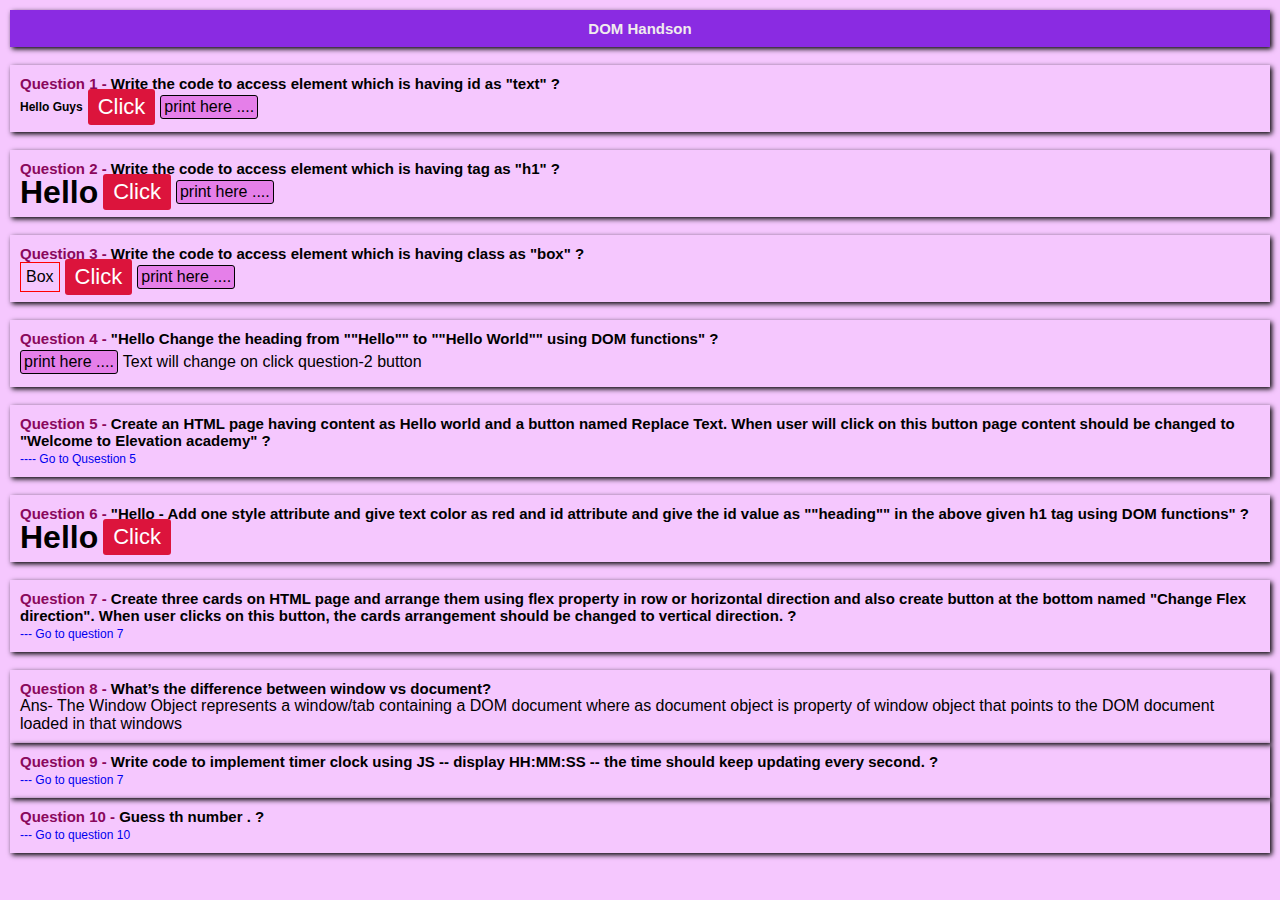
<file: index.html>
<!DOCTYPE html>
<html lang="en">
<head>
    <meta charset="UTF-8">
    <meta name="viewport" content="width=device-width, initial-scale=1.0">
    <title>Document</title>
    <link rel="stylesheet" href="style.css">
</head>

<body>
    <div class="parnet" style="background-color: blueviolet;">
        <h4 style="text-align: center; color: rgb(240, 236, 237);">DOM Handson</h4>
    </div>
    <br>
    
<div class="parnet">
    <h4><span> Question 1 - </span> Write the code to access element which is having id as "text" ?</h4>
<div style="display: flex; height: 30px; align-items: center; gap: 5px;">
    <h5 id="text">Hello Guys</h5>
    <button onclick="firstClick()">Click</button>
    <div id="result" class="printbox" style="padding: 2px 3px; border: 1px solid black;">print here ....</div>
</div>
</div>

<br>

<div class="parnet">
<h4><span> Question 2 - </span>Write the code to access element which is having tag as "h1" ?</h4>
<div style="display: flex; height: 30px; align-items: center; gap: 5px;">
    <h1>Hello</h1>
    <button onclick="secondClick()">Click</button>
    <div id="result1"class="printbox" style="padding: 2px 3px; border: 1px solid black;">print here ....</div>
</div>
</div>
<br>


<div class="parnet">
<h4><span> Question  3 - </span> Write the code to access element which is having class as "box" ?</h4>
<div style="display: flex; height: 30px; align-items: center; gap: 5px;">
    <div class="box" style="height:30px; padding: 5px; width: auto; border: 1px solid red;">Box</div>
    <button onclick="boxClick()">Click</button>
    <div id="result3" class="printbox" style="padding: 2px 3px; border: 1px solid black;">print here ....</div>
</div>
</div>
<br>


<div class="parnet">
<h4><span> Question 4 - </span>  "Hello Change the heading from ""Hello"" to ""Hello World"" using DOM functions" ?</h4>
<div style="display: flex; height: 30px; align-items: center; gap: 5px;">
    <div id="result2" class="printbox" style="padding: 2px 3px; border: 1px solid black;">print here ....</div>
    Text will change on click question-2  button
</div>
</div>
<br>

<div class="parnet">
<h4><span> Question 5 - </span> Create an HTML page having content as Hello world and a button named Replace Text. When user will click on this button page content should be changed to "Welcome to Elevation academy" ?</h4>
<a href="qst5.html">---- Go to Qusestion 5</a>

</div>
<br>

<div class="parnet">
<h4><span> Question 6 - </span> "Hello  - Add one style attribute and give text color as red and id attribute and give the id value as ""heading"" in the above given h1 tag using DOM functions" ?</h4>
<div style="display: flex; height: 30px; align-items: center; gap: 5px;">
    <h1>Hello</h1>
    <button onclick="thirdClick()">Click</button>
</div>
</div>
<br>

<div class="parnet">
<h4><span> Question 7 - </span> Create three cards on HTML page and arrange them using flex property in row or horizontal direction and also create button at the bottom named "Change Flex direction". When user clicks on this button, the cards arrangement should be changed to vertical direction. ?</h4>
<a href="cardDirection.html">--- Go to question 7</a>
</div>
<br>

<div class="parnet">
    <h4><span>Question 8 - </span>What’s the difference between window vs document?</h4>
    Ans- The Window Object represents a window/tab containing a DOM document where as document object is property of window object that points to the DOM document loaded in that windows
</div>

<div class="parnet">
    <h4><span> Question 9 - </span> Write code to implement timer clock using JS -- display HH:MM:SS -- the time should keep updating every second. ?</h4>
    <a href="clock.html">--- Go to question 7</a>
    </div>


    <div class="parnet">
        <h4><span> Question 10 - </span> Guess th number . ?</h4>
        <a href="guess.html">--- Go to question 10</a>
        </div>
    <script>

// question 1
        let hellotext = document.getElementById("text")
        let printtext = document.getElementById("result")
            function firstClick(){
                printtext.textContent = hellotext.innerText
            }


 // question 2  and question 4

 let getH1 = document.getElementsByTagName("h1")
 let printtexth1 = document.getElementById("result1")
 let printtexth11 = document.getElementById("result2")


 function secondClick(){
    printtexth1.textContent = getH1[0].innerText
    printtexth11.textContent = "Hello World"


            }

            // question 3
            let result3 = document.getElementById("result3")
            let box = document.getElementsByClassName("box")

            function boxClick(){
                    result3.textContent=box[0].innerText
            }


            // question 6
            function thirdClick(){
                getH1[1].setAttribute("style","color:red;")
                getH1[1].setAttribute("id","heading")

            }





    </script>
</body>
</html>
</file>
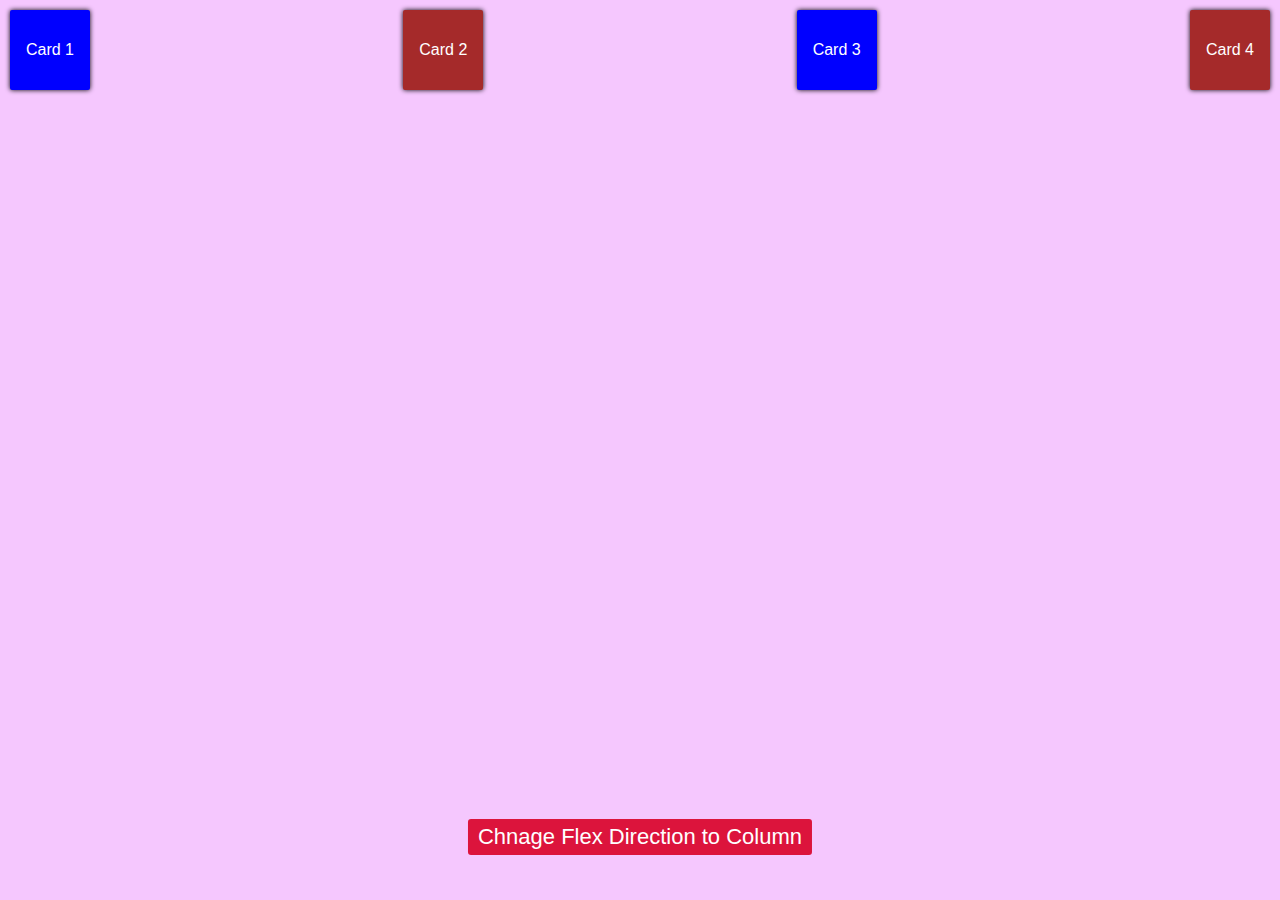
<file: cardDirection.html>
<!DOCTYPE html>
<html lang="en">
<head>
    <meta charset="UTF-8">
    <meta name="viewport" content="width=device-width, initial-scale=1.0">
    <title>Change Card Direction</title>
    <link rel="stylesheet" href="style.css">
</head>
<body>
    <div class="cards-container">
        <div class="card"> Card 1</div>
        <div class="card">Card 2</div>
        <div class="card">Card 3</div>
        <div class="card">Card 4</div>

    </div>
    <button class="direction-card"onclick= "changeDir()">Chnage Flex Direction to Column</button>

    <script>

let cardscontainer  = document.getElementsByClassName("cards-container")
var flag=1
function changeDir(){
if(flag===1){
    cardscontainer[0].style.flexDirection = "column"
cardscontainer[0].style.gap = "10px"
document.querySelector(".direction-card").innerText="Change Flex Direction to Row"
flag=0
}
else{
    cardscontainer[0].style.flexDirection = "initial"
cardscontainer[0].style.gap = "inital"
document.querySelector(".direction-card").innerText="Change Flex Direction to Column"

flag =1
}

}
    </script>
</body>
</html>
</file>
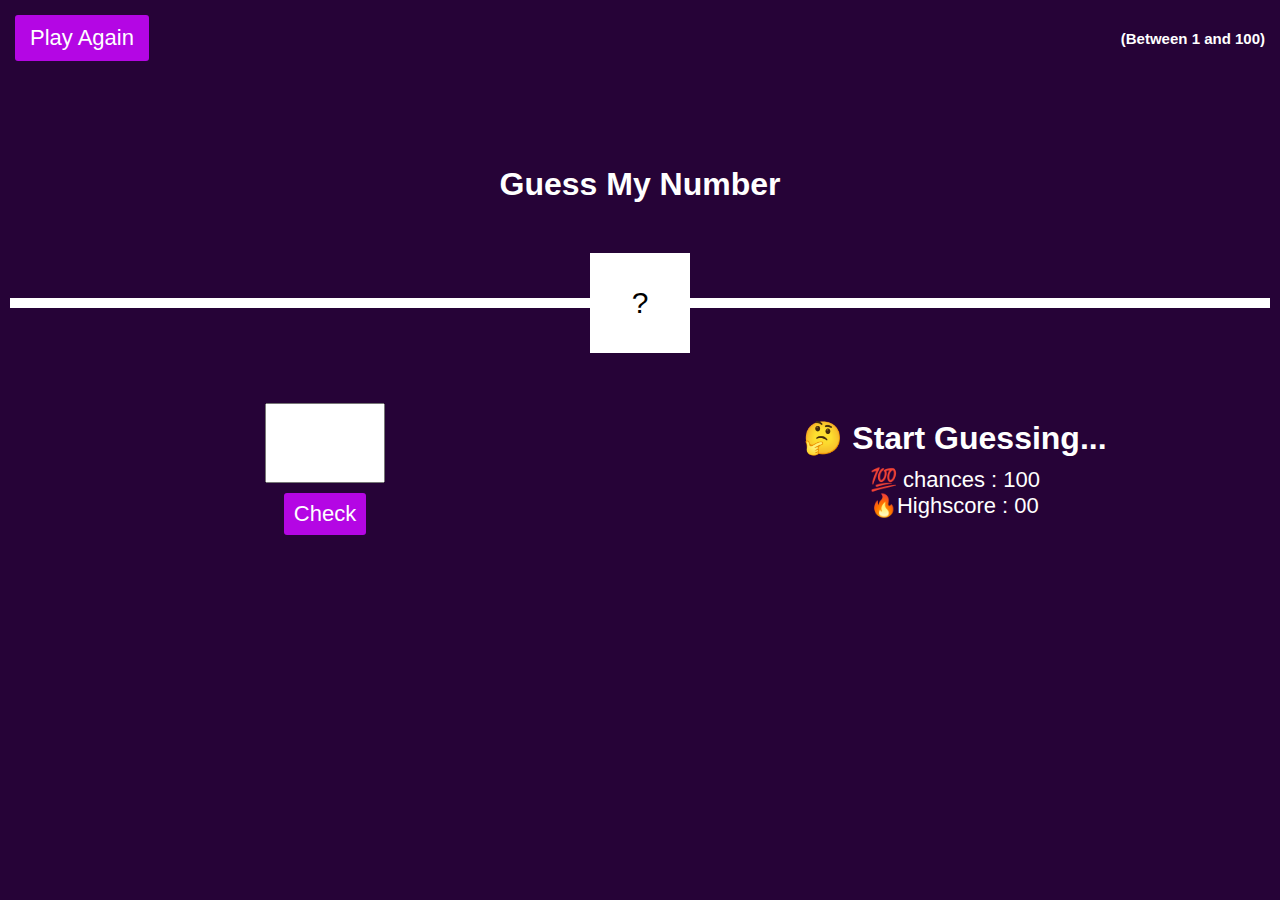
<file: guess.html>
<!DOCTYPE html>
<html lang="en">
<head>
    <meta charset="UTF-8">
    <meta name="viewport" content="width=device-width, initial-scale=1.0">
    <title>Guess the Number</title>
    <link rel="stylesheet" href="style.css">
</head>
<style>
    body{
        background-color: rgb(38, 3, 55);
        color: white;
        min-height: 100vh;
    }
</style>
<body>

    <div class="guess-container">
        <div class="play">
            <button onclick="refresh()">Play Again</button>
            <h4>(Between 1 and 100)</h4>

        </div>
        <h1 id="guessNum" style="text-align: center; ">Guess My Number</h1>
        <div class="checkNum">
            <div class="line"></div>
            <div class="checkboxnum">?</div>
        </div>

        <div class="enterinput">
            <div class="enternum">
                <input id="check" type="number">
                <button onclick="checkNum()" id="checkButton">Check</button>

            </div>
            <div class="guessing">
                <h1 id="wonRes">🤔 Start Guessing...</h1>

                <div class="score">
                    <p id="chance">💯 Chances : 100</p>
                    <p id="score">🔥Highscore : 00</p>

                </div>
            </div>
        </div>
    </div>

    

    <script>

let check = document.getElementById("check")
let guessNum = document.getElementById("guessNum")
let checkboxnum = document.getElementsByClassName("checkboxnum")
let line= document.getElementsByClassName("line")
let chance = document.getElementById("chance")
let score = document.getElementById("score")
let wonRes = document.getElementById("wonRes")
let checkButton =document.getElementById("checkButton")
let body = document.getElementsByTagName("body")



function  randomNum(){
    return Math.floor(Math.random()*(100));
}

let randomNumber = randomNum()
var chances =100

chance.innerText=`💯 chances : ${chances}`
function checkNum(){

    if(parseInt(check.value)>randomNumber){
        wonRes.innerText = " 🥲 Your Guessing is high  🥲"
        --chances
        chance.innerText=`💯 chances : ${chances}`

    }
   
    
    else if(parseInt(check.value)<randomNumber){
        wonRes.innerText = " 🥲 Your Guessing is Low  🥲"
        --chances
        chance.innerText=`💯 chances : ${chances}`
    }
    else{
        wonRes.innerText = "🤩🤩 Hurray 🥇 You Won 🤩🤩"
        checkboxnum[0].innerText= randomNumber
        checkboxnum[0].style.boxShadow = "0px 0px 10px green, 0px 0px 15px rgb(3, 143, 24), 0px 0px 20px rgb(3, 143, 120)"
        line[0].style.backgroundColor= "rgb(3, 143, 120)"
        score.innerText=`🔥 HighScore : ${chances}`
        checkButton.style.display="none"
        body[0].style.background="linear-gradient(45deg , blue ,rgb(128, 4, 152)"

    }
    

}

function refresh(){
    chances=100
    chance.innerText=`💯 chances : ${chances}`
    wonRes.innerText = "🤔 Start guessing ..."
    checkButton.style.display="block"
    check.value=''
    checkboxnum[0].innerText= "?"
    randomNumber= randomNum()
    body[0].style.backgroundColor="rgb(38, 3, 55)"


}

    </script>
</body>
</html>
</file>
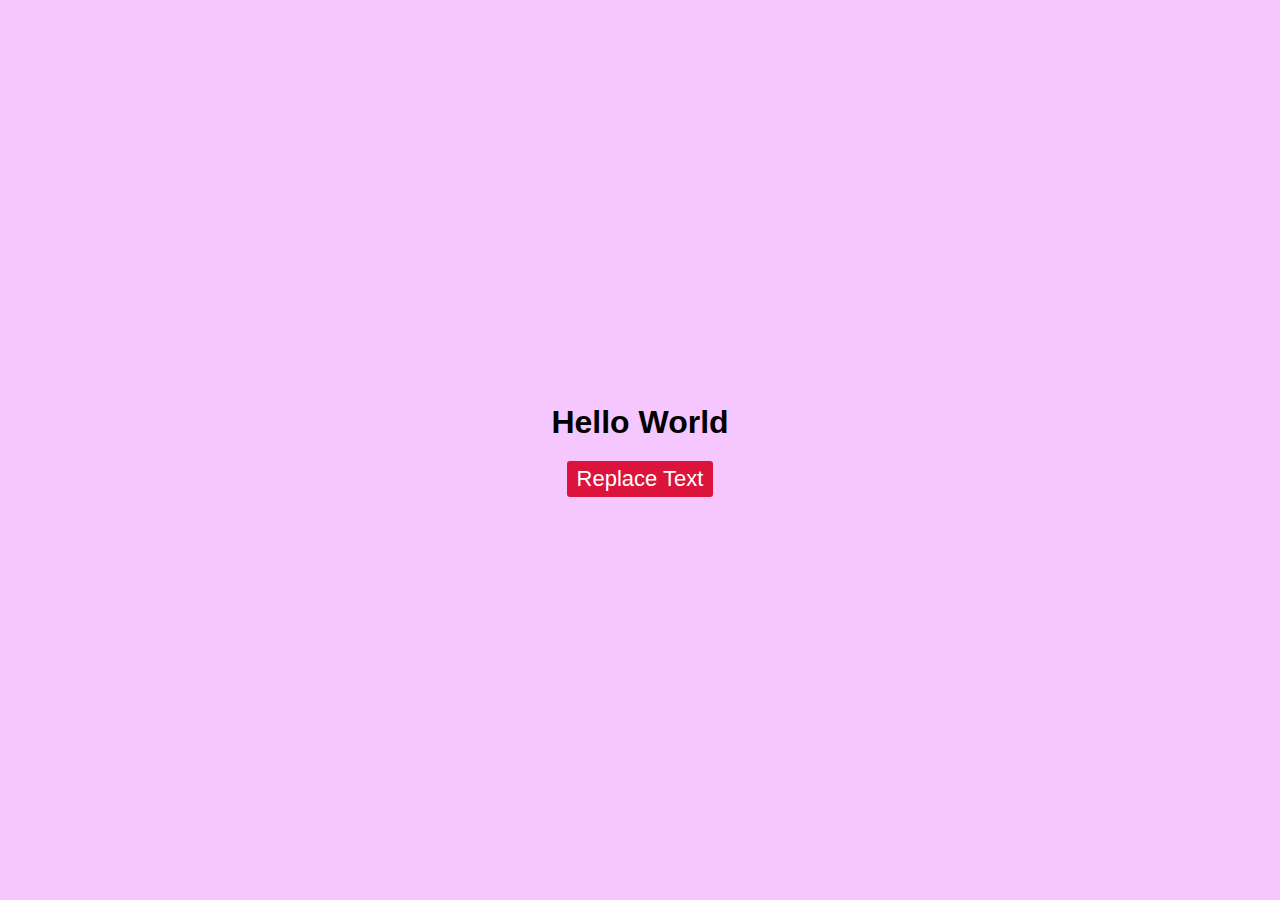
<file: qst5.html>
<!DOCTYPE html>
<html lang="en">
<head>
    <meta charset="UTF-8">
    <meta name="viewport" content="width=device-width, initial-scale=1.0">
    <title>Document</title>
    <link rel="stylesheet" href="style.css">
</head>
<style> 
    body{
        height: 100vh;
        width: 100%;
        display: flex;
        align-items: center;
        justify-content: center;
        flex-direction: column;
    }
</style>
<body>

<h1 style="margin-bottom: 20px;">Hello World</h1>
    <button onclick="replacefunc()">Replace Text</button>

    

    <script>
        let h1text = document.getElementsByTagName("h3")
        function replacefunc(){
     h1text[0].innerText ="Welcome to Elevation Academy"
        }
    </script>
</body>
</html>
</file>
<file: style.css>
*{
    margin: 0;
    padding: 0;
    box-sizing: border-box;
    font-family: sans-serif;
}
body{
    padding: 10px;
    background-color: rgb(245, 199, 254);
}

.parnet{
    box-shadow: 2px 2px 5px black;
    padding: 10px;
}
h4{
    font-size: 15px;
    
}
h5{
    font-size: 12px;
}
button{
    background-color: crimson;
    color: white;
    border: none;
    padding: 5px 10px;
    border-radius: 3px ;
    cursor: pointer;
    font-size: 22px;
}
.printbox{
    background-color: rgb(229, 127, 233);
    border-radius: 3px;
}

a{
    font-size: 12px;
    text-decoration: none;
}

span{
    color: rgb(138, 8, 92);
}

.cards-container{
    display: flex;
    align-items: center;
    justify-content: space-between;
}
.cards-container .card{
    height: 80px;
    width: 80px;
    box-shadow: 0px 0px 5px black;
    border-radius: 2px;
    display: flex;
    align-items: center;
    justify-content: center;
    background-color: blue;
    color: white;

}
.cards-container .card:nth-child(2n){
    background-color: brown;
}

.direction-card{
    position: absolute;
    bottom: 5%;
    left: 50%;
    transform: translate(-50% ,-0%);
}

.clock-cont{
    height: 90vh;
    display: flex;
    align-items: center;
    justify-content: center;
    color: crimson;
}




.play{
    display: flex;
    align-items: center;
    justify-content: space-between;

    padding: 5px ;
}
.play button{
    padding:10px 15px;
    background-color: rgb(180, 6, 228);
}

.checkNum{
    height: 100px;
    width: 100%;
    display: flex;
    align-items: center;
    justify-content: center;
    position: relative;
    margin-top: 50px;
}

.line{
height: 10px;
width: 100%;
background-color: white;
color: rgb(4, 152, 9);

}

.checkboxnum{
    height: 100%;
    width: 100px;
    background-color: white;
    position: absolute;
    top: 50%;
    left: 50%;
    transform: translate(-50%, -50%);
    display: flex;
    align-items: center;
    justify-content: center;
    font-size: 30px;
    color: black;

}

.enterinput{
    display: flex;
    margin-top: 50px;
}

.enternum,.guessing{
width: 50%;
display: flex;
align-items: center;
justify-content: center;
flex-direction: column;
gap: 10px;
}


.enterinput input{
    height: 80px;
    width: 120px;
    text-align: center;
    font-size: 22px;
}

.enterinput input::-webkit-outer-spin-button,::-webkit-inner-spin-button{
  -webkit-appearance: none;
}
.enternum button{
    padding:8px 10px;
    background-color: rgb(180, 6, 228);
}


.resultUp{
    height: 100%;
    width: 100%;
    background-color: rgb(3, 122, 3);
    position: absolute;
    top: 0;
    left: 0;
    display: flex;
    align-items: center;
    justify-content: center;
    flex-direction: column;
}
#guessNum{
    margin-top: 100px;
}

#chance{
    font-size: 22px;
}

#score{
    font-size: 22px;
}

@media (max-width:600px) {
    #guessNum{
        margin-top: 100px;
    }

    .checkNum{
        margin-top: 50px;
    }
    .enterinput{
        margin-top: 100px;

    }
    #chance{
        font-size: 20px;
    }
    
    #score{
        font-size: 20px;
    }
    #wonRes{
        font-size: 22px;
    }
    #result2{
        margin-top: 10px;
        width: 200px;
    }
}
</file>
